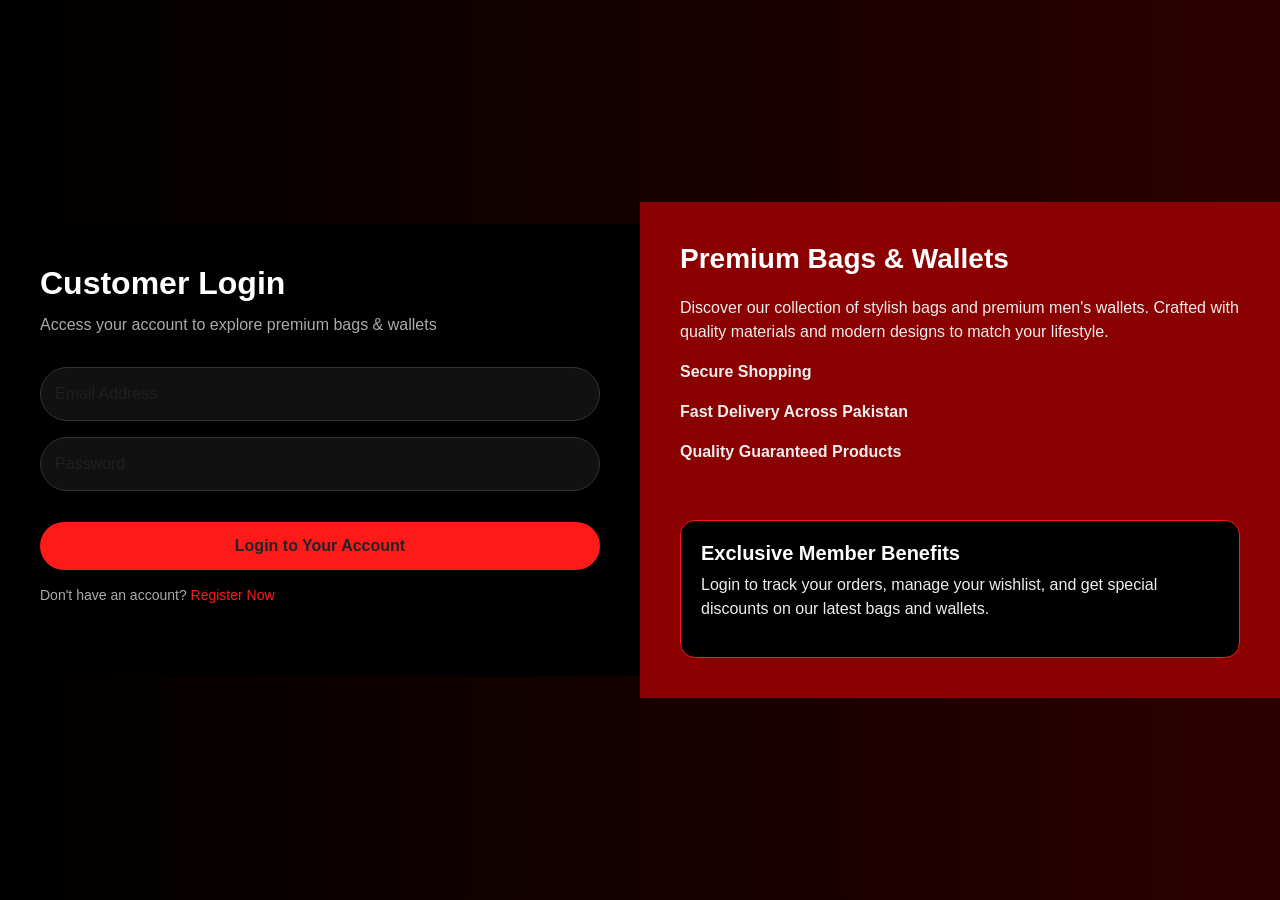
<file: login.html>
<!DOCTYPE html>
<html lang="en">

<head>
    <meta charset="UTF-8">
    <meta name="viewport" content="width=device-width, initial-scale=1.0">

    <title>Login Sign-Up</title>

    <link href="https://cdn.jsdelivr.net/npm/bootstrap@5.3.2/dist/css/bootstrap.min.css" rel="stylesheet">

    <style>
        body {
            background: linear-gradient(90deg, #000, #2b0000);
            font-family: Arial, Helvetica, sans-serif;
            height: 100vh;
            display: flex;
            align-items: center;
            justify-content: center;
            color: white;
        }

        /* MAIN BOX */

        .contact-box {
            width: 900px;
            border-radius: 20px;
            overflow: hidden;
            display: flex;
            box-shadow: 0 10px 40px rgba(0, 0, 0, 0.6);
        }

        /* LEFT SIDE */

        .left {
            flex: 1;
            background: #000;
            padding: 40px;
        }

        .left h2 {
            font-weight: bold;
            margin-bottom: 10px;
        }

        .left p {
            color: #aaa;
            margin-bottom: 30px;
        }

        /* INPUT */

        .form-control {
            background: #111;
            border: 1px solid #333;
            border-radius: 30px;
            padding: 14px;
            color: white;
        }

        .form-control:focus {
            background: #111;
            color: white;
            border-color: #ff1a1a;
            box-shadow: none;
        }

        /* BUTTON */

        .btn-login {
            background: #ff1a1a;
            border: none;
            border-radius: 30px;
            padding: 12px;
            width: 100%;
            margin-top: 15px;
            font-weight: bold;

        }

        .btn-login:hover {
            background: #cc0000;
        }

        /* RIGHT SIDE */

        .right {
            flex: 1;
            background: #8b0000;
            padding: 40px;
            display: flex;
            flex-direction: column;
            justify-content: center;
        }

        .right h3 {
            font-weight: bold;
            margin-bottom: 20px;
        }

        .right p {
            color: #eee;
        }

        /* SMALL CARD */

        .job-box {
            background: #000;
            padding: 20px;
            border-radius: 15px;
            margin-top: 40px;
            border: 1px solid #ff1a1a;
        }

        .job-box h5 {
            font-weight: bold;
        }
    </style>

</head>

<body>

    <!-- LEFT SIDE FORM -->

    <div class="left">

        <h2>Customer Login</h2>
        <p>Access your account to explore premium bags & wallets</p>

        <form>

            <div class="mb-3">
                <input type="email" class="form-control" placeholder="Email Address">
            </div>

            <div class="mb-3">
                <input type="password" class="form-control" placeholder="Password">
            </div>

            <a href="http://127.0.0.1:5500/index.html" class="btn btn-login">
                Login to Your Account
            </a>

            <p style="margin-top:15px;font-size:14px;color:#aaa;">
                Don't have an account? <span style="color:#ff1a1a;">Register Now</span>
            </p>

        </form>

    </div>

    <!-- RIGHT SIDE INFO -->

    <div class="right">

        <h3>Premium Bags & Wallets</h3>

        <p>
            Discover our collection of stylish bags and premium men's wallets.
            Crafted with quality materials and modern designs to match your lifestyle.
        </p>

        <p><b>Secure Shopping</b></p>
        <p><b>Fast Delivery Across Pakistan</b></p>
        <p><b>Quality Guaranteed Products</b></p>

        <div class="job-box">

            <h5>Exclusive Member Benefits</h5>
            <p>
                Login to track your orders, manage your wishlist,
                and get special discounts on our latest bags and wallets.
            </p>

        </div>

    </div>

</body>

</html>
</file>
